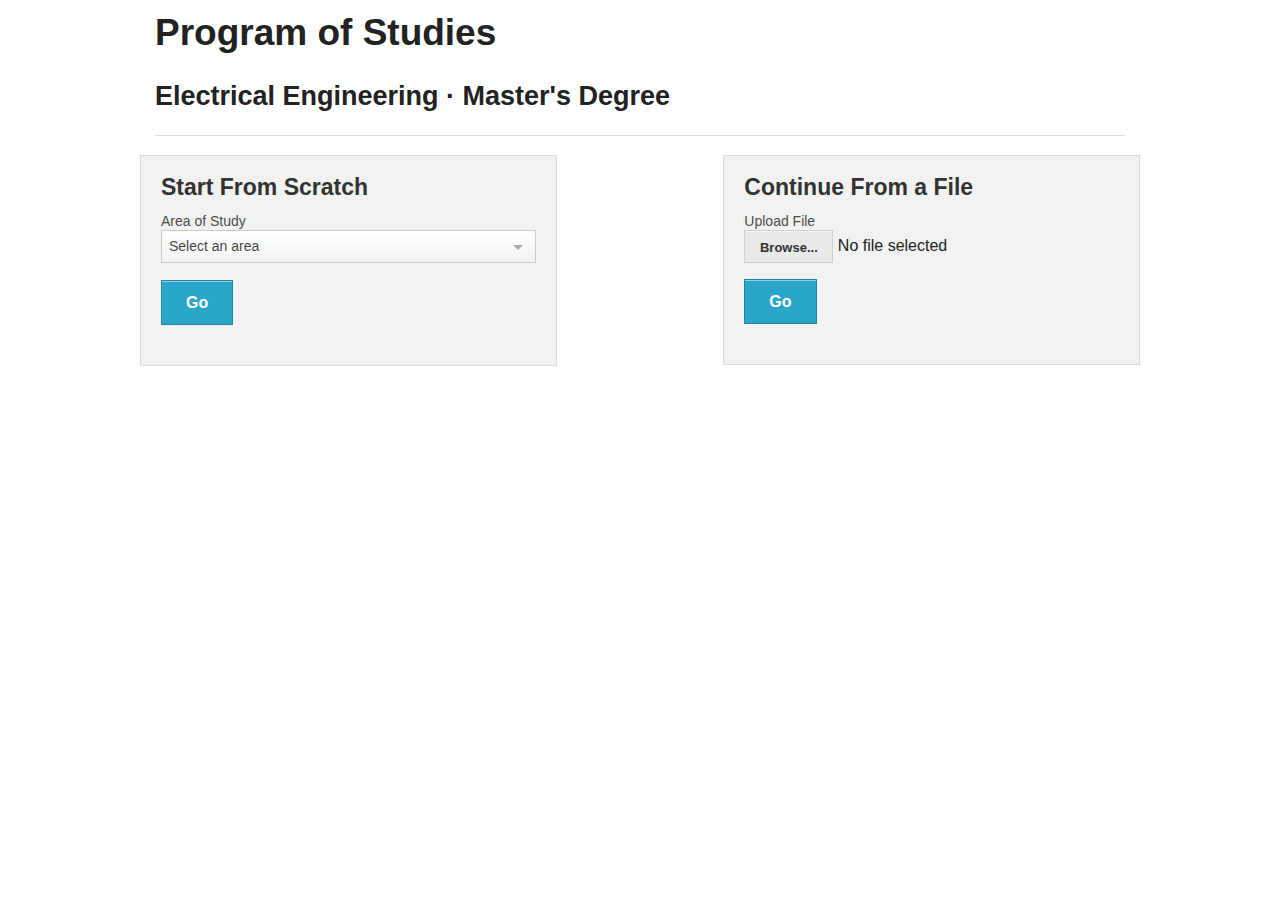
<file: index.html>
<!DOCTYPE html>
<!--[if IE 8]> 				 <html class="no-js lt-ie9" lang="en" > <![endif]-->
<!--[if gt IE 8]><!--> <html class="no-js" lang="en" > <!--<![endif]-->

<head>
	<meta charset="utf-8">
  <meta name="viewport" content="width=device-width">
  <title>Foundation 4</title>

  
  <link rel="stylesheet" href="css/foundation.css">
  <style type="text/css">
  	input#upload {
    display: none;
    visibility: hidden;
    width: 0;
    height: 0;
}
  </style>
  

  <script src="js/vendor/custom.modernizr.js"></script>

</head>
<body>

	<div class="row">
		<div class="large-12 columns">
			<h2>Program of Studies</h2>
			<h3>Electrical Engineering &middot; Master's Degree</h3>
			<hr />
		</div>
	</div>

	<div class="row">
		<div class="large-5 columns panel">
			<h4>Start From Scratch</h4>
      <form class="custom">

				<label for="area">Area of Study</label>
				<select name="area" id="area">
				    <option SELECTED>Select an area</option>
				    <option value="Systems">Systems</option>
				    <option value="Communications and Microwave">Communications and Microwave</option>
				    <option value="Electronics">Electronics</option>
				  </select>
				  <a href="form.html" class="button">Go</a>
			</form>
		</div>
		<div class="large-5 columns panel">
			<h4>Continue From a File</h4>
			<form>
				<label>Upload File</label>
				<input type="file" class="upload" id="upload">
				<a href="#" class="button upload small secondary">Browse...</a>
        <span id="filename">No file selected</span><br/>
				<a href="form.html" class="button">Go</a>
			</form>

		</div>
	</div>
	

  <script>
  document.write('<script src=' +
  ('__proto__' in {} ? 'js/vendor/zepto' : 'js/vendor/jquery') +
  '.js><\/script>')
  </script>
  
  <script src="js/foundation.min.js"></script>
  <!--
  
  <script src="js/foundation/foundation.js"></script>
  
  <script src="js/foundation/foundation.alerts.js"></script>
  
  <script src="js/foundation/foundation.clearing.js"></script>
  
  <script src="js/foundation/foundation.cookie.js"></script>
  
  <script src="js/foundation/foundation.dropdown.js"></script>
  
  <script src="js/foundation/foundation.forms.js"></script>
  
  <script src="js/foundation/foundation.joyride.js"></script>
  
  <script src="js/foundation/foundation.magellan.js"></script>
  
  <script src="js/foundation/foundation.orbit.js"></script>
  
  <script src="js/foundation/foundation.reveal.js"></script>
  
  <script src="js/foundation/foundation.section.js"></script>
  
  <script src="js/foundation/foundation.tooltips.js"></script>
  
  <script src="js/foundation/foundation.topbar.js"></script>
  
  <script src="js/foundation/foundation.interchange.js"></script>
  
  <script src="js/foundation/foundation.placeholder.js"></script>
  
  <script src="js/foundation/foundation.abide.js"></script>
  
  -->
  <script type="text/javascript">$('a.upload').click(function(){
    $('input.upload').click();
});</script>
<script type="text/javascript">
  $("document").ready(function(){
    $('#upload').change(
        function(){
          var str = $('#upload').val();
          var n = str.lastIndexOf("\\");
          str = str.substring(n+1);
          $('#filename').text(str);
        }
      );
  });

</script>
  <script>
    $(document).foundation();
  </script>

</body>
</html>
</file>
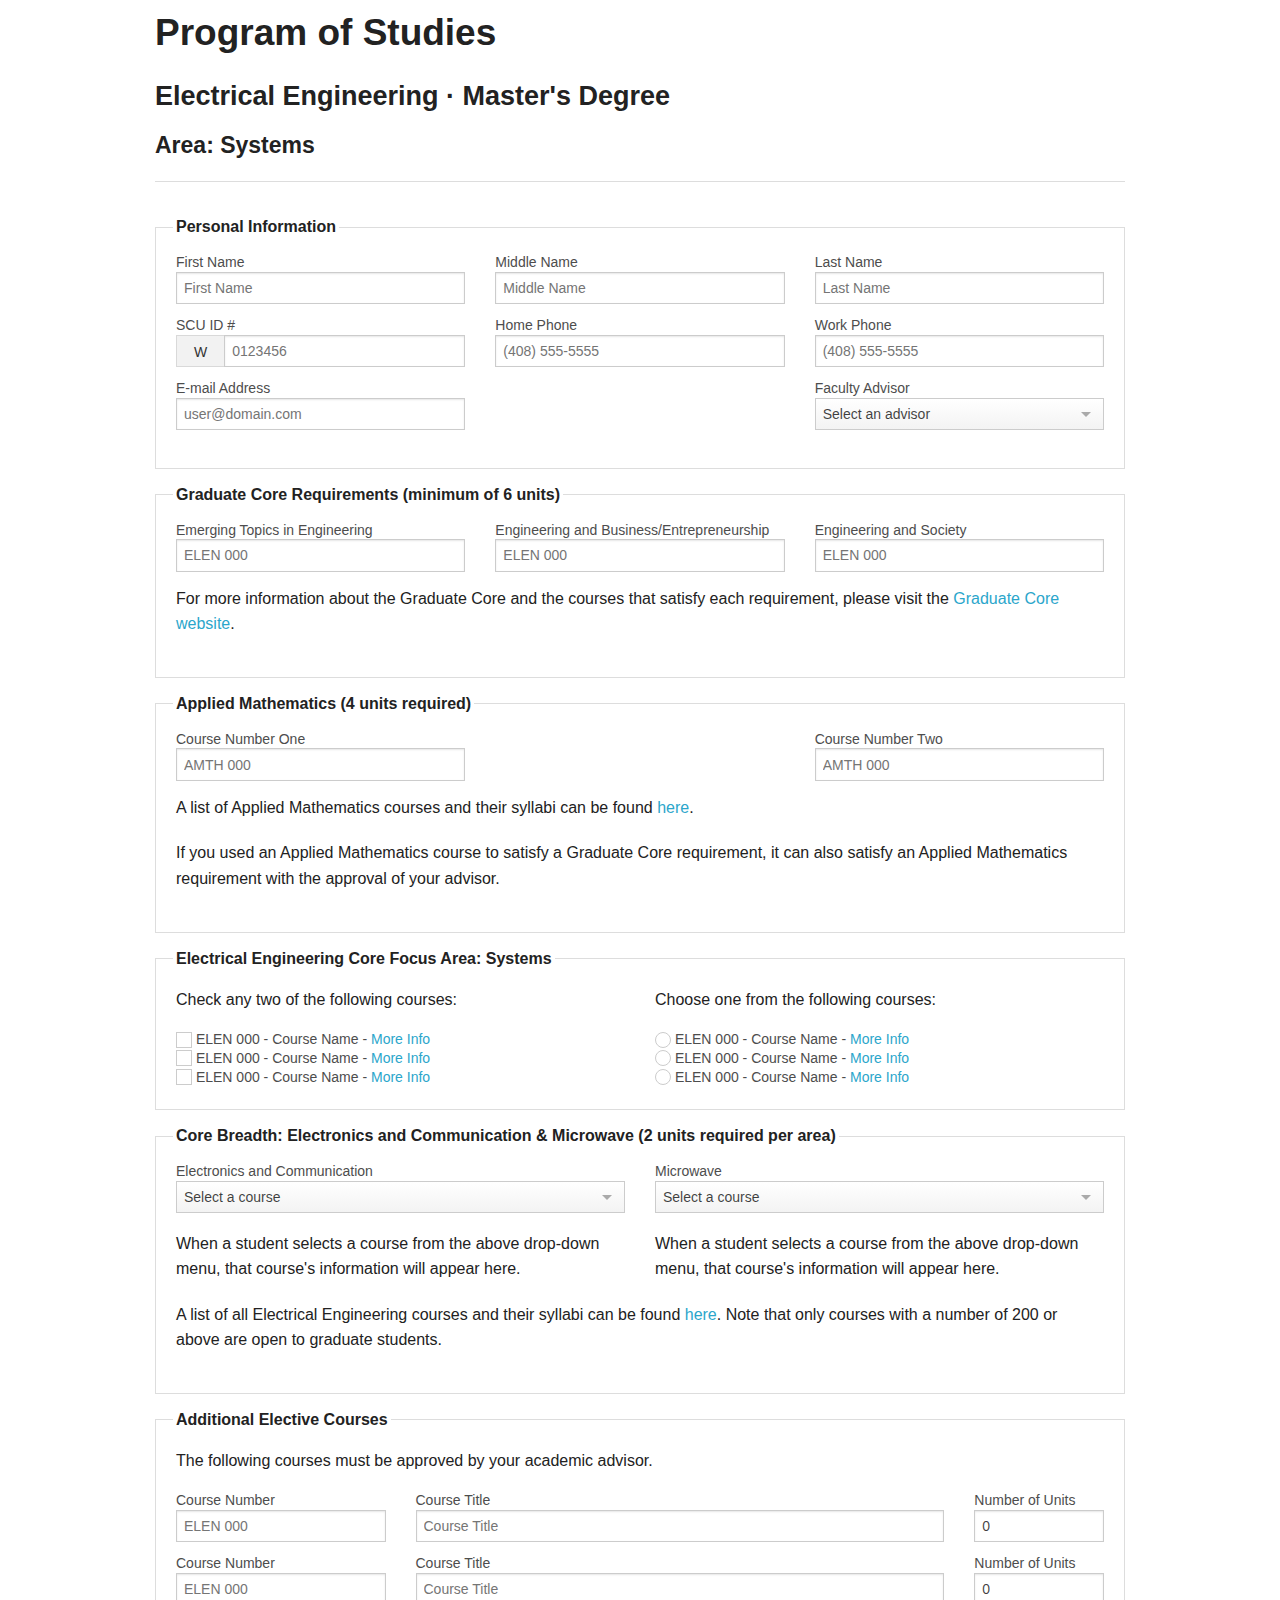
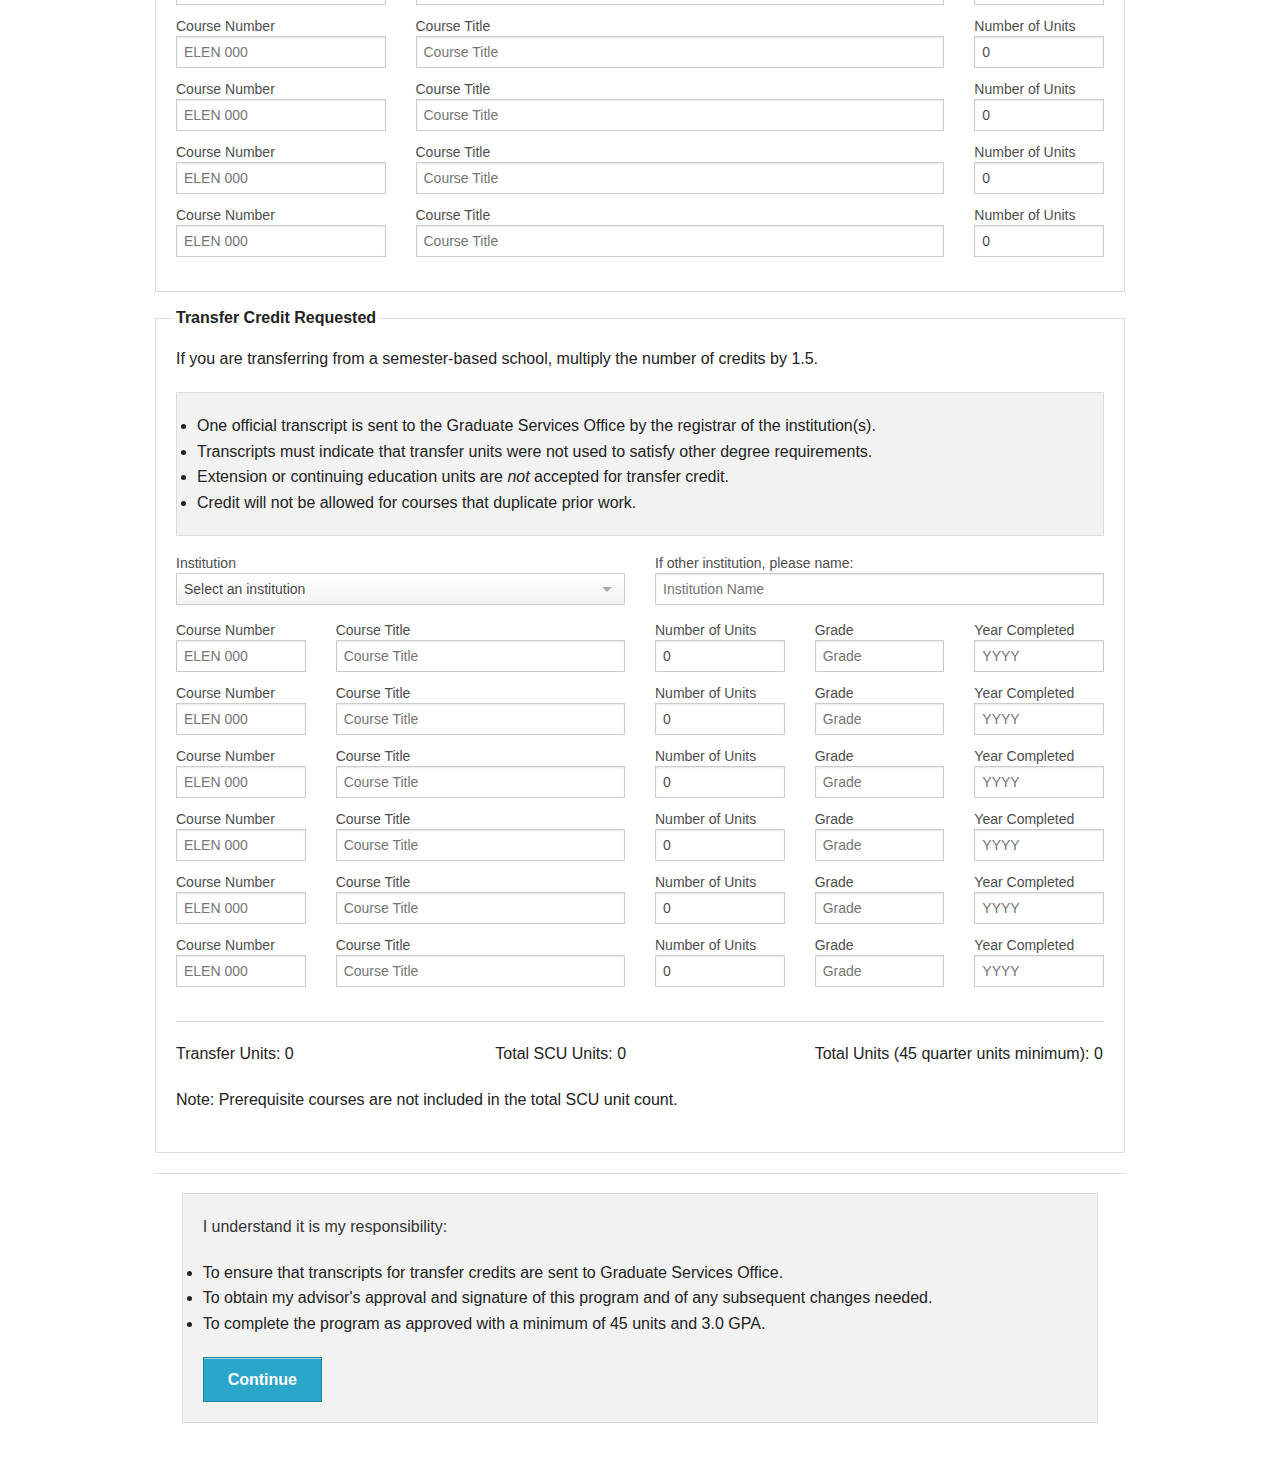
<file: form.html>
<!DOCTYPE html>
<!--[if IE 8]> 				 <html class="no-js lt-ie9" lang="en" > <![endif]-->
<!--[if gt IE 8]><!--> <html class="no-js" lang="en" > <!--<![endif]-->

<head>
	<meta charset="utf-8">
  <meta name="viewport" content="width=device-width">
  <title>Foundation 4</title>

  
  <link rel="stylesheet" href="css/foundation.css">
  

  <script src="js/vendor/custom.modernizr.js"></script>
 
</head>
<body>

	<div class="row">
		<div class="small-12 columns">
			<h2>Program of Studies</h2>
			<h3>Electrical Engineering &middot; Master's Degree</h3>
			<h4>Area: Systems</h4>
			<hr />
		</div>
	</div>

	<div class="row">
		<div class="small-12 columns">
			<form class="custom">
			  <fieldset>
			    <legend>Personal Information</legend>
				<div class="row">
					<div class="small-4 columns">
					    <label>First Name</label>
					    <input name="firstName" id="firstName" type="text" placeholder="First Name">
					</div>
					<div class="small-4 columns">
					    <label>Middle Name</label>
					    <input name="middleName" id="middleName" type="text" placeholder="Middle Name">
					</div>
					<div class="small-4 columns">
					    <label>Last Name</label>
					    <input name="lastName" id="lastName" type="text" placeholder="Last Name">
					</div>
			    </div>
			    <div class="row">
					<div class="small-4 columns">
					    <label>SCU ID #</label>
					    <div class="row collapse">
							<div class="small-2 columns">
					    		<span class="prefix">W</span>
					    	</div>
							<div class="small-10 columns">
					    		<input name="SCUid" id="SCUid" type="text" placeholder="0123456">
					    	</div>
					    </div>
					</div>
					<div class="small-4 columns">
					    <label>Home Phone</label>
					    <input name="homePhone" id="homePhone" type="text" placeholder="(408) 555-5555">
					</div>
					<div class="small-4 columns">
					    <label>Work Phone</label>
					    <input name="workPhone" id="workPhone" type="text" placeholder="(408) 555-5555">
					</div>
			    </div>
			    <div class="small-centered row">
					<div class="small-4 columns">
					    <label>E-mail Address</label>
							<input name="email" id="email" type="email" placeholder="user@domain.com">
					</div>

					<div class="small-4 columns">
					    <label for="advisor">Faculty Advisor</label>
						<select name="advisor" id="advisor">
						    <option SELECTED>Select an advisor</option>
						    <option>This is another option</option>
						    <option>This is another option too</option>
						    <option>Look, a third option</option>
						  </select>
					</div>
			    </div>
			  </fieldset>
			  <fieldset>
			    <legend>Graduate Core Requirements (minimum of 6 units)</legend>
				<div class="row">
					<div class="small-4 columns">
					    <label>Emerging Topics in Engineering</label>
					    <input name="core1" id="core1" type="text" placeholder="ELEN 000">
					</div>
					<div class="small-4 columns">
					    <label>Engineering and Business/Entrepreneurship</label>
					    <input name="core2" id="core2" type="text" placeholder="ELEN 000">
					</div>
					<div class="small-4 columns">
					    <label>Engineering and Society</label>
					    <input name="core3" id="core3" type="text" placeholder="ELEN 000">
					</div>
			    </div>
				<div class="row">
					<div class="small-12 columns">
						<p>For more information about the Graduate Core and the courses that satisfy each requirement, please visit the <a href="http://www.scu.edu/engineering/graduate/information/core.cfm" target="_blank">Graduate Core website</a>.</p>
					</div>
			    </div>
			    
			  </fieldset>
			  <fieldset>
			    <legend>Applied Mathematics (4 units required)</legend>
				<div class="row">
					<div class="small-4 columns">
					    <label>Course Number One</label>
					    <input name="amth1" id="amth1" type="text" placeholder="AMTH 000">
					</div>
					<div class="small-4 columns">
					    <label>Course Number Two</label>
					    <input name="amth2" id="amth2" type="text" placeholder="AMTH 000">
					</div>
			    </div>
			    <div class="row">
					<div class="small-12 columns">
						<p>A list of Applied Mathematics courses and their syllabi can be found <a href="http://syllabi.engr.scu.edu/list.cgi?dept=AMTH" target="_blank">here</a>.</p>
						<p>If you used an Applied Mathematics course to satisfy a Graduate Core requirement, it can also satisfy an Applied Mathematics requirement with the approval of your advisor.</p>
					</div>
			    </div>
			  </fieldset>
			  <fieldset>
			    <legend>Electrical Engineering Core Focus Area: Systems</legend>
			    <div class="row">
					<div class="small-6 columns">
						<p>Check any two of the following courses:</p>
					
					    <label><input name="focus1" id="focus1-1" type="checkbox"> ELEN 000 - Course Name - <a href="">More Info</a></label>
					    <label><input name="focus1" id="focus1-2" type="checkbox"> ELEN 000 - Course Name - <a href="">More Info</a></label>
					    <label><input name="focus1" id="focus1-3" type="checkbox"> ELEN 000 - Course Name - <a href="">More Info</a></label>
					
					</div>

			    
					<div class="small-6 columns">
						<p>Choose one from the following courses:</p>
					
					    <label><input name="focus3" id="focus3-1" type="radio"> ELEN 000 - Course Name - <a href="">More Info</a></label>
					    <label><input name="focus3" id="focus3-2" type="radio"> ELEN 000 - Course Name - <a href="">More Info</a></label>
					    <label><input name="focus3" id="focus3-3" type="radio"> ELEN 000 - Course Name - <a href="">More Info</a></label>
					</div>
			    </div>
			  </fieldset>
			  <fieldset>
			    <legend>Core Breadth: Electronics and Communication &amp; Microwave (2 units required per area)</legend>
			    <div class="row">
					<div class="small-6 columns">
						 <label for="breadth1">Electronics and Communication</label>
						<select id="breadth1" name="breadth1">
						    <option SELECTED>Select a course</option>
						    <option>This is another option</option>
						    <option>This is another option too</option>
						    <option>Look, a third option</option>
						  </select>
						<p>When a student selects a course from the above drop-down menu, that course's information will appear here.</p>
					</div>
					<div class="small-6 columns">
						 <label for="breadth2">Microwave</label>
						<select id="breadth2" name="breadth2">
						    <option SELECTED>Select a course</option>
						    <option>This is another option</option>
						    <option>This is another option too</option>
						    <option>Look, a third option</option>
						  </select>
						<p>When a student selects a course from the above drop-down menu, that course's information will appear here.</p>

					</div>
				</div>
				 <div class="row">
					<div class="small-12 columns">
						<p>A list of all Electrical Engineering courses and their syllabi can be found <a href="http://syllabi.engr.scu.edu/list.cgi?dept=ELEN" target="_blank">here</a>. Note that only courses with a number of 200 or above are open to graduate students.</p>
					</div>
			    </div>
			  </fieldset>
			  <fieldset>
			    <legend>Additional Elective Courses</legend>
			    <div class="row">
					<div class="small-12 columns">
						<p>The following courses must be approved by your academic advisor.</p>
					</div>
			    </div>

				<div class="row">
					<div class="small-3 columns">
					    <label>Course Number</label>
					    <input name="elective1_number" id="elective1_number" type="text" placeholder="ELEN 000">
					</div>
					<div class="small-7 columns">
					    <label>Course Title</label>
					    <input name="elective1_title" id="elective1_title" type="text" placeholder="Course Title">
					</div>
					<div class="small-2 columns">
					    <label>Number of Units</label>
					    <input name="elective1_units" id="elective1_units" type="number"  min="0" max="5" value="0">
					</div>
					
			    </div>
			    <div class="row">
					<div class="small-3 columns">
					    <label>Course Number</label>
					    <input name="elective2_number" id="elective2_number" type="text" placeholder="ELEN 000">
					</div>
					<div class="small-7 columns">
					    <label>Course Title</label>
					    <input name="elective2_title" id="elective2_title" type="text" placeholder="Course Title">
					</div>
					<div class="small-2 columns">
					    <label>Number of Units</label>
					    <input name="elective2_units" id="elective2_units" type="number"  min="0" max="5" value="0">
					</div>
					
			    </div>
			    <div class="row">
					<div class="small-3 columns">
					    <label>Course Number</label>
					    <input name="elective3_number" id="elective3_number" type="text" placeholder="ELEN 000">
					</div>
					<div class="small-7 columns">
					    <label>Course Title</label>
					    <input name="elective3_title" id="elective3_title" type="text" placeholder="Course Title">
					</div>
					<div class="small-2 columns">
					    <label>Number of Units</label>
					    <input name="elective3_units" id="elective3_units" type="number"  min="0" max="5" value="0">
					</div>
					
			    </div>
			    <div class="row">
					<div class="small-3 columns">
					    <label>Course Number</label>
					    <input name="elective4_number" id="elective4_number" type="text" placeholder="ELEN 000">
					</div>
					<div class="small-7 columns">
					    <label>Course Title</label>
					    <input name="elective4_title" id="elective4_title" type="text" placeholder="Course Title">
					</div>
					<div class="small-2 columns">
					    <label>Number of Units</label>
					    <input name="elective4_units" id="elective4_units" type="number"  min="0" max="5" value="0">
					</div>
					
			    </div>
			    <div class="row">
					<div class="small-3 columns">
					    <label>Course Number</label>
					    <input name="elective5_number" id="elective5_number" type="text" placeholder="ELEN 000">
					</div>
					<div class="small-7 columns">
					    <label>Course Title</label>
					    <input name="elective5_title" id="elective5_title" type="text" placeholder="Course Title">
					</div>
					<div class="small-2 columns">
					    <label>Number of Units</label>
					    <input name="elective5_units" id="elective5_units" type="number"  min="0" max="5" value="0">
					</div>
					
			    </div>
			    <div class="row">
					<div class="small-3 columns">
					    <label>Course Number</label>
					    <input name="elective6_number" id="elective6_number" type="text" placeholder="ELEN 000">
					</div>
					<div class="small-7 columns">
					    <label>Course Title</label>
					    <input name="elective6_title" id="elective6_title" type="text" placeholder="Course Title">
					</div>
					<div class="small-2 columns">
					    <label>Number of Units</label>
					    <input name="elective6_units" id="elective6_units" type="number"  min="0" max="5" value="0">
					</div>
					
			    </div>
			  </fieldset>
			  <fieldset>
			    <legend>Transfer Credit Requested</legend>
			    <div class="row">
					<div class="small-12 columns">
						<p>If you are transferring from a semester-based school, multiply the number of credits by 1.5.</p>
						
						<ul class="panel">
							<li>One official transcript is sent to the Graduate Services Office by the registrar of the institution(s).</li>
							<li>Transcripts must indicate that transfer units were not used to satisfy other degree requirements.</li>
							<li>Extension or continuing education units are <em>not</em> accepted for transfer credit.</li>
							<li>Credit will not be allowed for courses that duplicate prior work.</li>
						</ul>
						
					</div>
			    </div>
			    <div class="row">

					<div class="small-6 columns">
					    <label for="institution">Institution</label>
						<select id="institution">
						    <option SELECTED>Select an institution</option>
						    <option value="Santa Clara University">Santa Clara University (12 units maximum)</option>
						    <option value="Santa Clara University 5 Year Program">Santa Clara University 5 Year Program (20 units maximum)</option>
						    <option value="Other">Other (9 units maximum)</option>
						  </select>
					</div>

					<div class="small-6 columns">
					    <label>If other institution, please name:</label>
						<input name="transferInstitution" id="transferInstitution" type="text" placeholder="Institution Name">
					</div>

			    </div>

				<div class="row">
					<div class="small-2 columns">
					    <label>Course Number</label>
					    <input name="transfer1_number" id="transfer1_number" type="text" placeholder="ELEN 000">
					</div>
					<div class="small-4 columns">
					    <label>Course Title</label>
					    <input name="transfer1_title" id="transfer1_title" type="text" placeholder="Course Title">
					</div>
					<div class="small-2 columns">
					    <label>Number of Units</label>
					    <input name="transfer1_units" id="transfer1_units" type="number"  min="0" max="5" value="0">
					</div>
					<div class="small-2 columns">
					    <label>Grade</label>
					    <input name="transfer1_grade" id="transfer1_grade" type="text" placeholder="Grade">
					</div>
					<div class="small-2 columns">
					    <label>Year Completed</label>
					    <input name="transfer1_year" id="transfer1_year" type="text" placeholder="YYYY">
					</div>

			    </div>
				<div class="row">
					<div class="small-2 columns">
					    <label>Course Number</label>
					    <input name="transfer2_number" id="transfer2_number" type="text" placeholder="ELEN 000">
					</div>
					<div class="small-4 columns">
					    <label>Course Title</label>
					    <input name="transfer2_title" id="transfer2_title" type="text" placeholder="Course Title">
					</div>
					<div class="small-2 columns">
					    <label>Number of Units</label>
					    <input name="transfer2_units" id="transfer2_units" type="number"  min="0" max="5" value="0">
					</div>
					<div class="small-2 columns">
					    <label>Grade</label>
					    <input name="transfer2_grade" id="transfer2_grade" type="text" placeholder="Grade">
					</div>
					<div class="small-2 columns">
					    <label>Year Completed</label>
					    <input name="transfer2_year" id="transfer2_year" type="text" placeholder="YYYY">
					</div>

			    </div>
				<div class="row">
					<div class="small-2 columns">
					    <label>Course Number</label>
					    <input name="transfer3_number" id="transfer3_number" type="text" placeholder="ELEN 000">
					</div>
					<div class="small-4 columns">
					    <label>Course Title</label>
					    <input name="transfer3_title" id="transfer3_title" type="text" placeholder="Course Title">
					</div>
					<div class="small-2 columns">
					    <label>Number of Units</label>
					    <input name="transfer3_units" id="transfer3_units" type="number"  min="0" max="5" value="0">
					</div>
					<div class="small-2 columns">
					    <label>Grade</label>
					    <input name="transfer3_grade" id="transfer3_grade" type="text" placeholder="Grade">
					</div>
					<div class="small-2 columns">
					    <label>Year Completed</label>
					    <input name="transfer3_year" id="transfer3_year" type="text" placeholder="YYYY">
					</div>

			    </div>
				<div class="row">
					<div class="small-2 columns">
					    <label>Course Number</label>
					    <input name="transfer4_number" id="transfer4_number" type="text" placeholder="ELEN 000">
					</div>
					<div class="small-4 columns">
					    <label>Course Title</label>
					    <input name="transfer4_title" id="transfer4_title" type="text" placeholder="Course Title">
					</div>
					<div class="small-2 columns">
					    <label>Number of Units</label>
					    <input name="transfer4_units" id="transfer4_units" type="number"  min="0" max="5" value="0">
					</div>
					<div class="small-2 columns">
					    <label>Grade</label>
					    <input name="transfer4_grade" id="transfer4_grade" type="text" placeholder="Grade">
					</div>
					<div class="small-2 columns">
					    <label>Year Completed</label>
					    <input name="transfer4_year" id="transfer4_year" type="text" placeholder="YYYY">
					</div>

			    </div>
				<div class="row">
					<div class="small-2 columns">
					    <label>Course Number</label>
					    <input name="transfer5_number" id="transfer5_number" type="text" placeholder="ELEN 000">
					</div>
					<div class="small-4 columns">
					    <label>Course Title</label>
					    <input name="transfer5_title" id="transfer5_title" type="text" placeholder="Course Title">
					</div>
					<div class="small-2 columns">
					    <label>Number of Units</label>
					    <input name="transfer5_units" id="transfer5_units" type="number"  min="0" max="5" value="0">
					</div>
					<div class="small-2 columns">
					    <label>Grade</label>
					    <input name="transfer5_grade" id="transfer5_grade" type="text" placeholder="Grade">
					</div>
					<div class="small-2 columns">
					    <label>Year Completed</label>
					    <input name="transfer5_year" id="transfer5_year" type="text" placeholder="YYYY">
					</div>

			    </div>
				<div class="row">
					<div class="small-2 columns">
					    <label>Course Number</label>
					    <input name="transfer6_number" id="transfer6_number" type="text" placeholder="ELEN 000">
					</div>
					<div class="small-4 columns">
					    <label>Course Title</label>
					    <input name="transfer6_title" id="transfer6_title" type="text" placeholder="Course Title">
					</div>
					<div class="small-2 columns">
					    <label>Number of Units</label>
					    <input name="transfer6_units" id="transfer6_units" type="number"  min="0" max="5" value="0">
					</div>
					<div class="small-2 columns">
					    <label>Grade</label>
					    <input name="transfer6_grade" id="transfer6_grade" type="text" placeholder="Grade">
					</div>
					<div class="small-2 columns">
					    <label>Year Completed</label>
					    <input name="transfer6_year" id="transfer6_year" type="text" placeholder="YYYY">
					</div>

			    </div>
				
			    <hr/>
			    <div class="row">
					<div class="small-4 columns">
					    <p>Transfer Units: <span>0</span></p>
					</div>
					<div class="small-4 columns">
					    <p>Total SCU Units: <span>0</span></p>
					</div>
					<div class="small-4 columns">
					    <p>Total Units (45 quarter units minimum): <span>0</span></p>
					</div>
			    </div>
			    <div class="row">
					<div class="small-12 columns">
						<p>Note: Prerequisite courses are not included in the total SCU unit count.</p>
					</div>
			    </div>

			  </fieldset>
			  <hr/>
			  <div class="row">
			  		<div class="small-11 small-centered columns panel">
						<p>I understand it is my responsibility:</p>
						
						<ul>
							<li>To ensure that transcripts for transfer credits are sent to Graduate Services Office.</li>
							<li>To obtain my advisor's approval and signature of this program and of any subsequent changes needed.</li>
							<li>To complete the program as approved with a minimum of 45 units and 3.0 GPA.</li>

						</ul>
						<a href="print.html" class="button">Continue</a>
					</div>
			</div>

			</form>
		</div>
	</div>

		

  <script>
  document.write('<script src=' +
  ('__proto__' in {} ? 'js/vendor/zepto' : 'js/vendor/jquery') +
  '.js><\/script>')
  </script>
  
  <script src="js/foundation.min.js"></script>
  <!--
  
  <script src="js/foundation/foundation.js"></script>
  
  <script src="js/foundation/foundation.alerts.js"></script>
  
  <script src="js/foundation/foundation.clearing.js"></script>
  
  <script src="js/foundation/foundation.cookie.js"></script>
  
  <script src="js/foundation/foundation.dropdown.js"></script>
  
  <script src="js/foundation/foundation.forms.js"></script>
  
  <script src="js/foundation/foundation.joyride.js"></script>
  
  <script src="js/foundation/foundation.magellan.js"></script>
  
  <script src="js/foundation/foundation.orbit.js"></script>
  
  <script src="js/foundation/foundation.reveal.js"></script>
  
  <script src="js/foundation/foundation.section.js"></script>
  
  <script src="js/foundation/foundation.tooltips.js"></script>
  
  <script src="js/foundation/foundation.topbar.js"></script>
  
  <script src="js/foundation/foundation.interchange.js"></script>
  
  <script src="js/foundation/foundation.placeholder.js"></script>
  
  <script src="js/foundation/foundation.abide.js"></script>
  
  -->
  
  <script>
    $(document).foundation();
  </script>
</body>
</html>
</file>
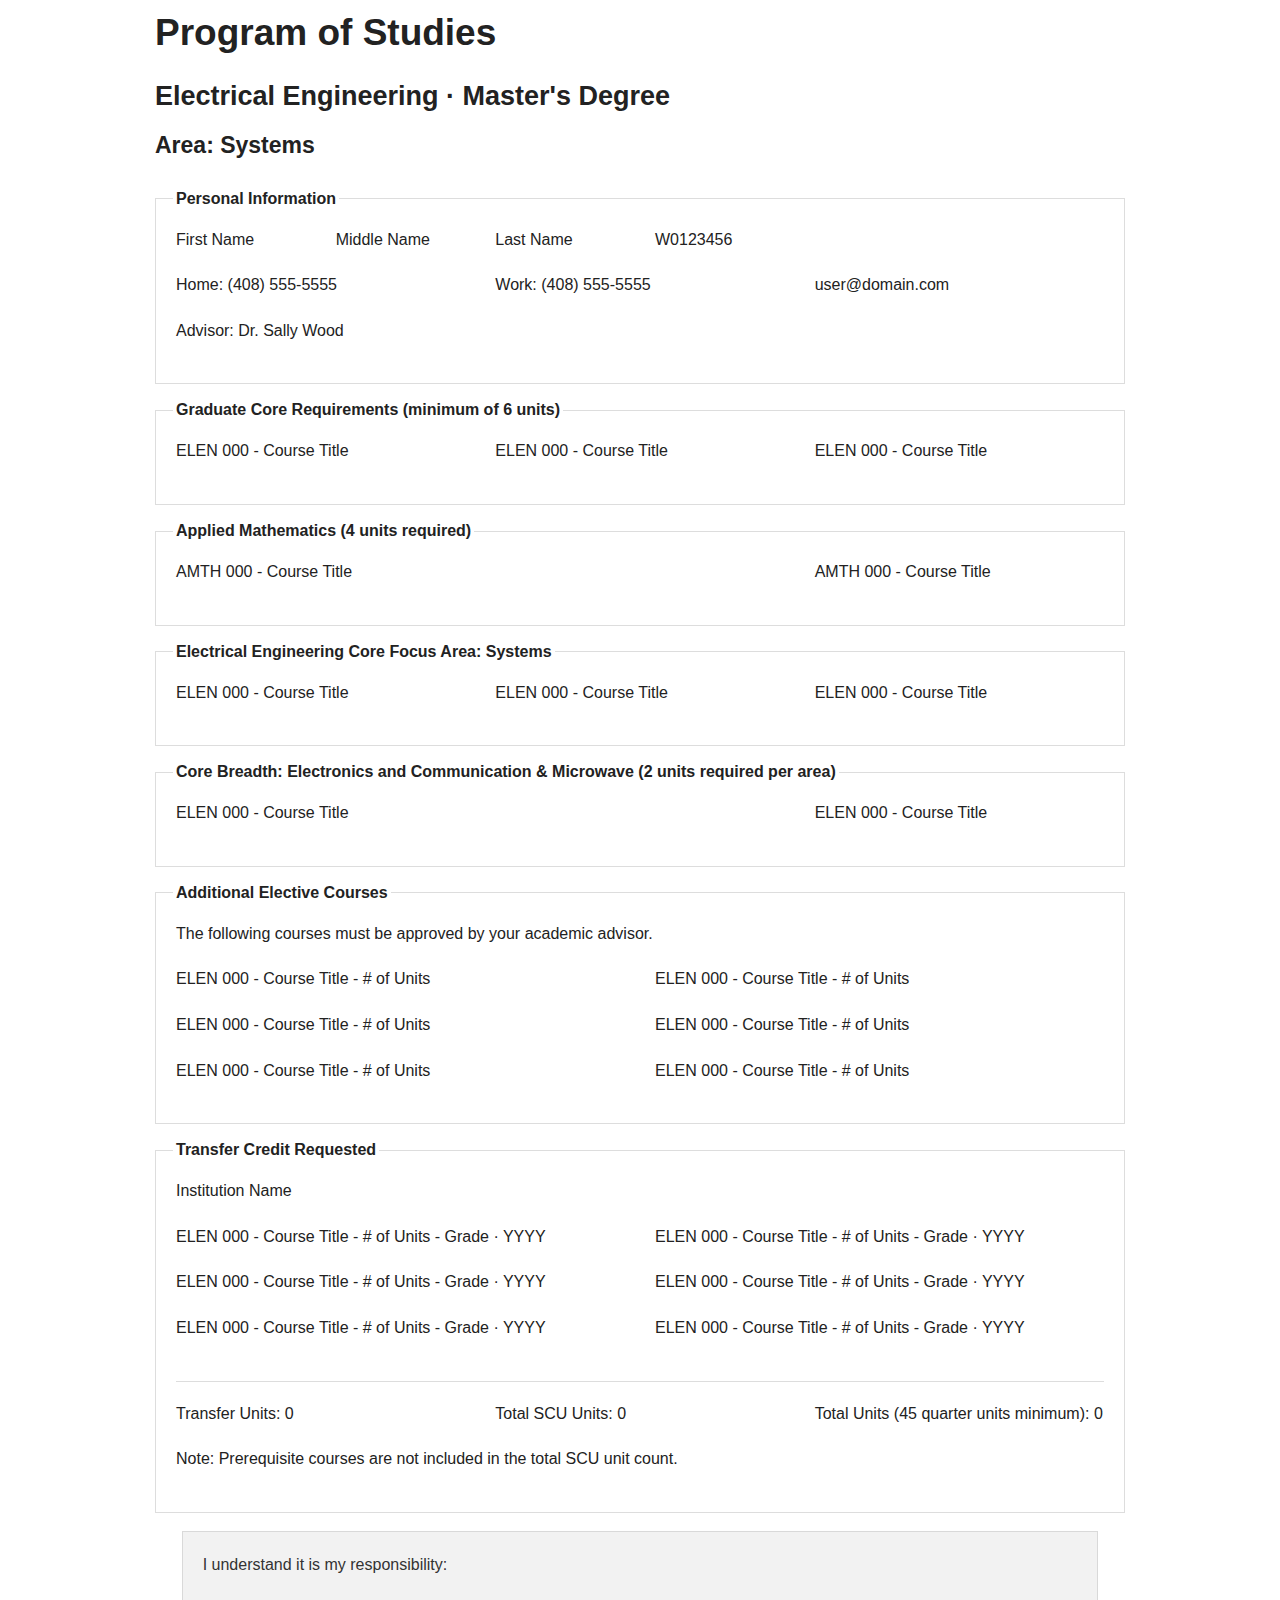
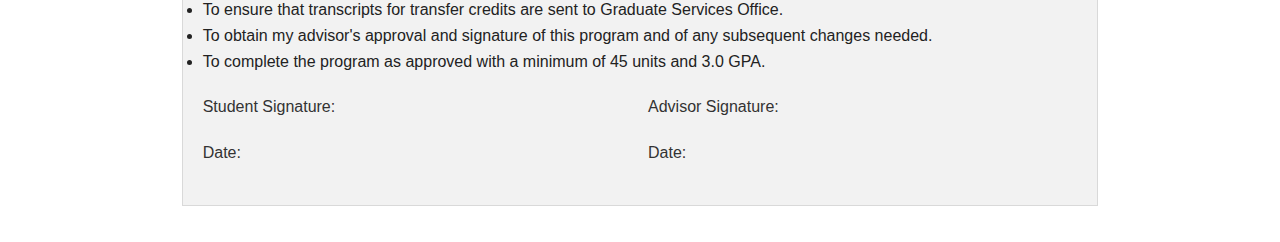
<file: print.html>
<!DOCTYPE html>
<!--[if IE 8]> 				 <html class="no-js lt-ie9" lang="en" > <![endif]-->
<!--[if gt IE 8]><!--> <html class="no-js" lang="en" > <!--<![endif]-->

<head>
	<meta charset="utf-8">
  <meta name="viewport" content="width=device-width">
  <title>Foundation 4</title>

  
  <link rel="stylesheet" href="css/foundation.css">
  <link rel="stylesheet" type="text/css" href="css/print.css">

  <script src="js/vendor/custom.modernizr.js"></script>
  
</head>
<body>

	<div class="row">
		<div class="small-12 columns">
			<h2>Program of Studies</h2>
			<h3>Electrical Engineering &middot; Master's Degree</h3>
			<h4>Area: Systems</h4>
		</div>
	</div>

	<div class="row">
		<div class="small-12 columns">
			<form>
				<fieldset>
				<legend>Personal Information</legend>
				<div class="row">
					<div class="small-2 columns">
					    <p>First Name</p>
					</div>
					<div class="small-2 columns">
					    <p>Middle Name</p>
					</div>
					<div class="small-2 columns">
					    <p>Last Name</p>
					</div>
					<div class="small-6 columns">
					    <p>W0123456</p>
					</div>
					
			    </div>
			    <div class="row">

					<div class="small-4 columns">
					    <p>Home: (408) 555-5555</p>
					</div>
					<div class="small-4 columns">
					    <p>Work: (408) 555-5555</p>
					</div>
					<div class="small-4 columns">
					    <p>user@domain.com</p>
					</div>
			    </div>
			    <div class="row">
					<div class="small-4 columns">
						<p>Advisor: Dr. Sally Wood</p>
					</div>
			    </div>
			  </fieldset>
			  <fieldset>
			    <legend>Graduate Core Requirements (minimum of 6 units)</legend>
				<div class="row">
					<div class="small-4 columns">
					    <p>ELEN 000 - Course Title</p>
					</div>
					<div class="small-4 columns">
					    <p>ELEN 000 - Course Title</p>
					</div>
					<div class="small-4 columns">
					    <p>ELEN 000 - Course Title</p>
					</div>
			    </div>    
			  </fieldset>
			  <fieldset>
			    <legend>Applied Mathematics (4 units required)</legend>
				<div class="row">
					<div class="small-4 columns">
					    <p>AMTH 000 - Course Title</p>
					</div>
					<div class="small-4 columns">
					    <p>AMTH 000 - Course Title</p>
					</div>
			    </div>
			  </fieldset>
			  <fieldset>
			    <legend>Electrical Engineering Core Focus Area: Systems</legend>
				<div class="row">
					<div class="small-4 columns">
					    <p>ELEN 000 - Course Title</p>
					</div>
					<div class="small-4 columns">
					    <p>ELEN 000 - Course Title</p>
					</div>
					<div class="small-4 columns">
					    <p>ELEN 000 - Course Title</p>
					</div>
			    </div>    
			  </fieldset>
			  <fieldset>
			    <legend>Core Breadth: Electronics and Communication &amp; Microwave (2 units required per area)</legend>
			    <div class="row">
					<div class="small-4 columns">
					    <p>ELEN 000 - Course Title</p>
					</div>
					<div class="small-4 columns">
					    <p>ELEN 000 - Course Title</p>
					</div>				
				</div>
			  </fieldset>
			  <fieldset>
			    <legend>Additional Elective Courses</legend>
			    <div class="row">
					<div class="small-12 columns">
						<p>The following courses must be approved by your academic advisor.</p>
					</div>
			    </div>

				<div class="row">
					<div class="small-6 columns">
					    <p>ELEN 000 - Course Title - # of Units</p>
					</div>
					<div class="small-6 columns">
					    <p>ELEN 000 - Course Title - # of Units</p>
					</div>				
			    </div>
				<div class="row">
					<div class="small-6 columns">
					    <p>ELEN 000 - Course Title - # of Units</p>
					</div>
					<div class="small-6 columns">
					    <p>ELEN 000 - Course Title - # of Units</p>
					</div>				
			    </div>
				<div class="row">
					<div class="small-6 columns">
					    <p>ELEN 000 - Course Title - # of Units</p>
					</div>
					<div class="small-6 columns">
					    <p>ELEN 000 - Course Title - # of Units</p>
					</div>				
			    </div>

			  </fieldset>
			  <div id="page-break"></div>
			  <fieldset>
			    <legend>Transfer Credit Requested</legend>
			    <div class="row">
					<div class="small-12 columns">
						<p>Institution Name</p>
					</div>
			    </div>

				<div class="row">
					<div class="small-6 columns">
					    <p>ELEN 000 - Course Title - # of Units - Grade &middot; YYYY</p>
					</div>
					<div class="small-6 columns">
					    <p>ELEN 000 - Course Title - # of Units - Grade &middot; YYYY</p>
					</div>				
			    </div>
				<div class="row">
					<div class="small-6 columns">
					    <p>ELEN 000 - Course Title - # of Units - Grade &middot; YYYY</p>
					</div>
					<div class="small-6 columns">
					    <p>ELEN 000 - Course Title - # of Units - Grade &middot; YYYY</p>
					</div>				
			    </div>
				<div class="row">
					<div class="small-6 columns">
					    <p>ELEN 000 - Course Title - # of Units - Grade &middot; YYYY</p>
					</div>
					<div class="small-6 columns">
					    <p>ELEN 000 - Course Title - # of Units - Grade &middot; YYYY</p>
					</div>				
			    </div>

			    <hr/>
			    <div class="row">
					<div class="small-4 columns">
					    <p>Transfer Units: <span>0</span></p>
					</div>
					<div class="small-4 columns">
					    <p>Total SCU Units: <span>0</span></p>
					</div>
					<div class="small-4 columns">
					    <p>Total Units (45 quarter units minimum): <span>0</span></p>
					</div>
			    </div>
			    <div class="row">
					<div class="small-12 columns">
						<p>Note: Prerequisite courses are not included in the total SCU unit count.</p>
					</div>
			    </div>

			  </fieldset>
			  <div class="row">
			  		<div class="small-11 small-centered columns panel">
						<p>I understand it is my responsibility:</p>
						
						<ul>
							<li>To ensure that transcripts for transfer credits are sent to Graduate Services Office.</li>
							<li>To obtain my advisor's approval and signature of this program and of any subsequent changes needed.</li>
							<li>To complete the program as approved with a minimum of 45 units and 3.0 GPA.</li>

						</ul>
					    <div class="row">
							<div class="small-6 columns">
							    <p>Student Signature:</p>
							    <p>Date:</p>
							</div>
							<div class="small-6 columns">
							    <p>Advisor Signature:</p>
							    <p>Date:</p>
							</div>
					    </div>
					 </div>
			</div>
			</form>
		</div>
	</div>

		

  <script>
  document.write('<script src=' +
  ('__proto__' in {} ? 'js/vendor/zepto' : 'js/vendor/jquery') +
  '.js><\/script>')
  </script>
  
  <script src="js/foundation.min.js"></script>
  <!--
  
  <script src="js/foundation/foundation.js"></script>
  
  <script src="js/foundation/foundation.alerts.js"></script>
  
  <script src="js/foundation/foundation.clearing.js"></script>
  
  <script src="js/foundation/foundation.cookie.js"></script>
  
  <script src="js/foundation/foundation.dropdown.js"></script>
  
  <script src="js/foundation/foundation.forms.js"></script>
  
  <script src="js/foundation/foundation.joyride.js"></script>
  
  <script src="js/foundation/foundation.magellan.js"></script>
  
  <script src="js/foundation/foundation.orbit.js"></script>
  
  <script src="js/foundation/foundation.reveal.js"></script>
  
  <script src="js/foundation/foundation.section.js"></script>
  
  <script src="js/foundation/foundation.tooltips.js"></script>
  
  <script src="js/foundation/foundation.topbar.js"></script>
  
  <script src="js/foundation/foundation.interchange.js"></script>
  
  <script src="js/foundation/foundation.placeholder.js"></script>
  
  <script src="js/foundation/foundation.abide.js"></script>
  
  -->
  
  <script>
    $(document).foundation();
  </script>
</body>
</html>
</file>
<file: css/print.css>
@media all {
	#page-break	{ display: none; }
	div#print-footer {display: none !important; }
}

@media print {
	#page-break	{ display: block; page-break-after: always; -webkit-region-break-after: always;}
	body,html {margin:0;}
	
	@page  
	{ 
	    size: 8.5in 11in;
	    margin: 1.2cm;
	} 
	
	*,p,legend,h2,h3,h4,ul,li{font-size: 10pt;}
	p{margin-bottom: 0;}
	legend{background-color: #fff;}
	.columns {width: auto;}
  	.columns *{position: relative;}
  	fieldset {page-break-inside: avoid; padding: 0.75em;}
  	div#print-footer {display: block !important; position: fixed; bottom: 0;}
}
</file>
